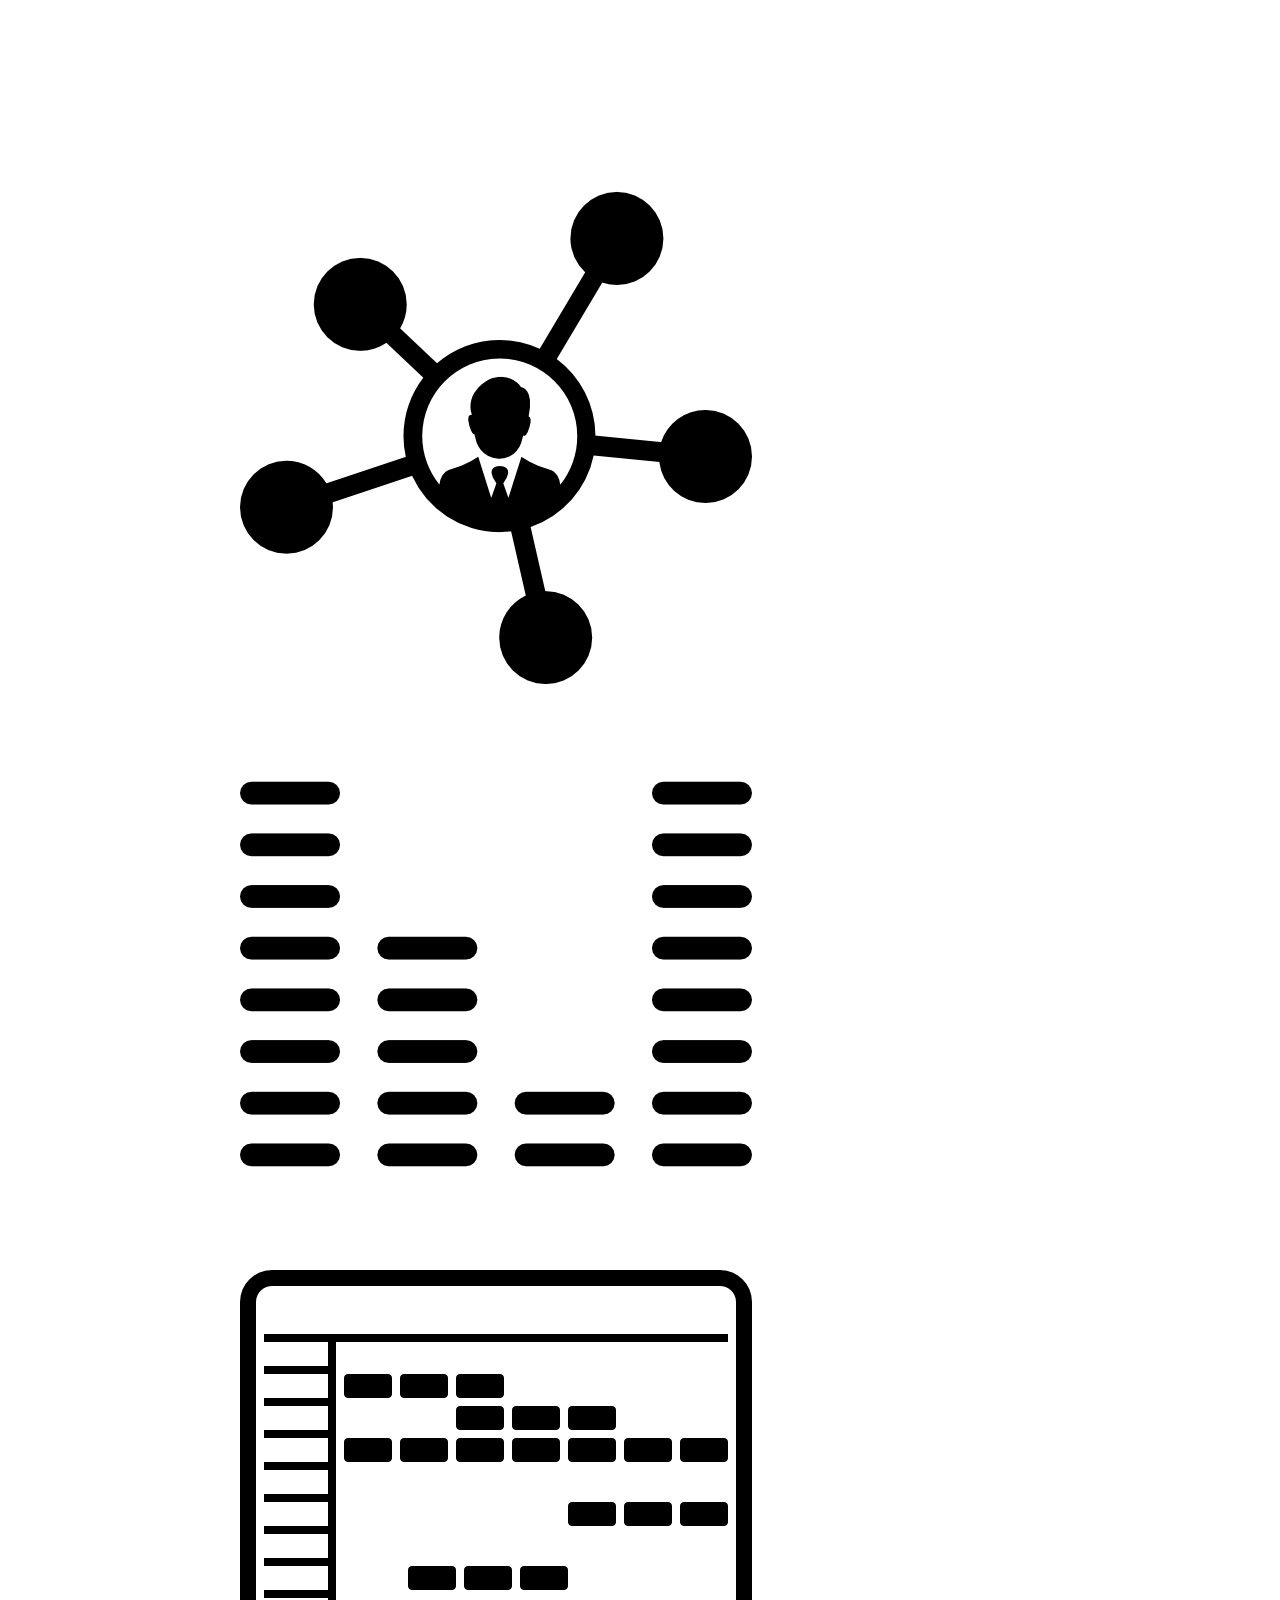
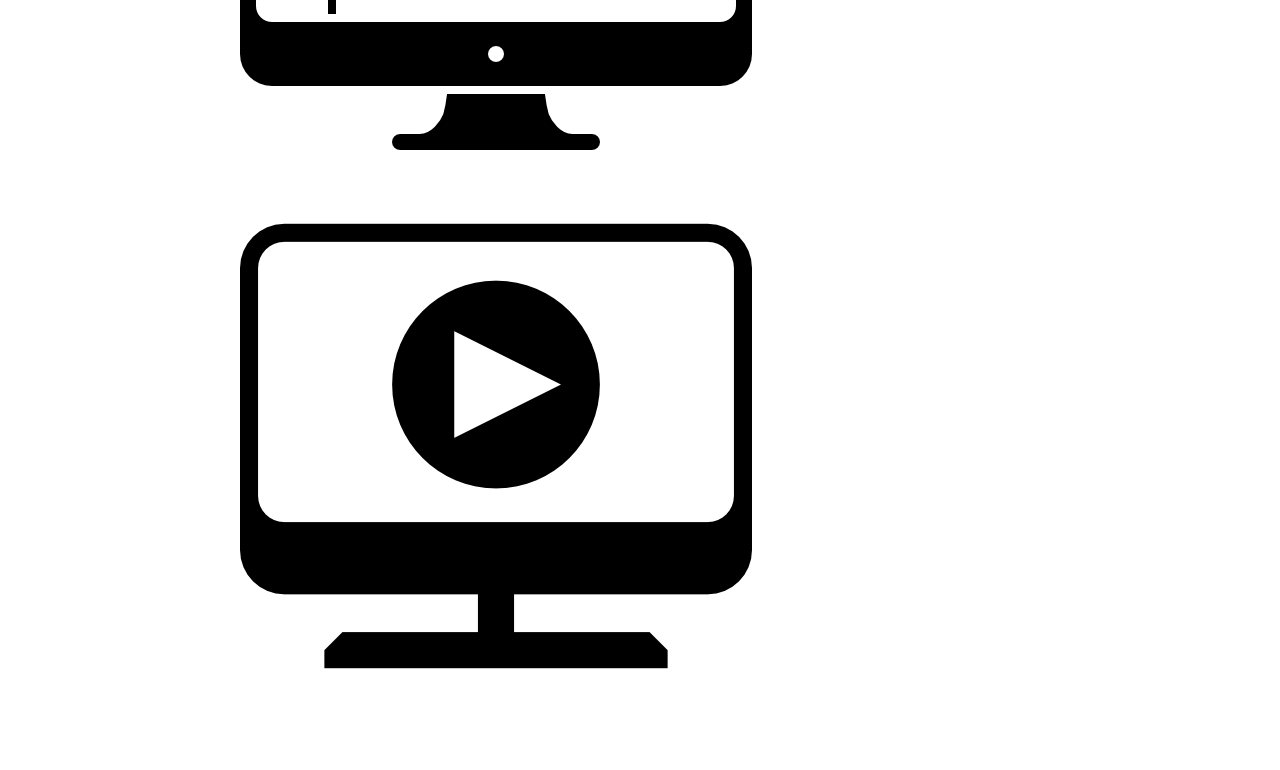
<file: index.html>
<!DOCTYPE html>
<html class="animated pulse slower">
  <head>
    <title></title>

    <meta charset="utf-8">
    <meta name="viewport" content="width=device-width, initial-scale=1, shrink-to-fit=no">
    <link rel="stylesheet" type="text/css" href="style.css">
    <!-- Bootstrap CSS -->
    <link rel="stylesheet" href="https://maxcdn.bootstrapcdn.com/bootstrap/4.0.0-beta.2/css/bootstrap.min.css" integrity="sha384-PsH8R72JQ3SOdhVi3uxftmaW6Vc51MKb0q5P2rRUpPvrszuE4W1povHYgTpBfshb" crossorigin="anonymous">
    <link rel="stylesheet" type="text/css" href="style.css">
    <link rel="stylesheet" href="animate.css">
    <script src="https://ajax.googleapis.com/ajax/libs/jquery/3.3.1/jquery.min.js"></script>
    <script src="animate.js"></script>
  </head>
  <body>
    <div class="header">
      <div id="heading" class="heading">"Hello"</div>
    </div>

    <div id="home-screen-navbox"class="container text-center" class="main-content">
      <div class="container row"><!--  first row icons  -->
        <div id="aboutme-logo" class="col-md-3" class="animated bounceInRight" title="about me">
          <a href="aboutme.html" class="transition"><img src="images/002-people.png" class="img-fluid" alt="ABOUTME" class="icons"></a>
        </div>
        <div id="audio-logo" class="col-md-3" title="audio">
          <a href="" class="transition"><img src="images/003-interface.png" class="img-fluid" alt="AUDIO" class="icons"></a>
        </div>
     
   
      <div id="coding-logo" class="col-md-3" title="coding">
        <a href="coding.html" class="transition"><img src="images/004-computer.png" class="img-fluid" alt="CODING" class="icons"></a>
      </div>
      <div id="visual-logo" class="col-md-3" title="visual">
            <a href="visual.html" class="transition"><img src="images/001-play.png" class="img-fluid" alt="VISUAL" class="icons"></a>
      </div>
    

    </div>
    </div>

    
    <!-- Optional poop -->

    
        <!-- jQuery first, then Popper.js, then Bootstrap JS -->
      
      <script src="script.js"></script>
      <script src="https://cdnjs.cloudflare.com/ajax/libs/popper.js/1.12.3/umd/popper.min.js" integrity="sha384-vFJXuSJphROIrBnz7yo7oB41mKfc8JzQZiCq4NCceLEaO4IHwicKwpJf9c9IpFgh" crossorigin="anonymous"></script>
        <script src="https://maxcdn.bootstrapcdn.com/bootstrap/4.0.0-beta.2/js/bootstrap.min.js" integrity="sha384-alpBpkh1PFOepccYVYDB4do5UnbKysX5WZXm3XxPqe5iKTfUKjNkCk9SaVuEZflJ" crossorigin="anonymous"></script>
      
  </body>
</html>
</file>
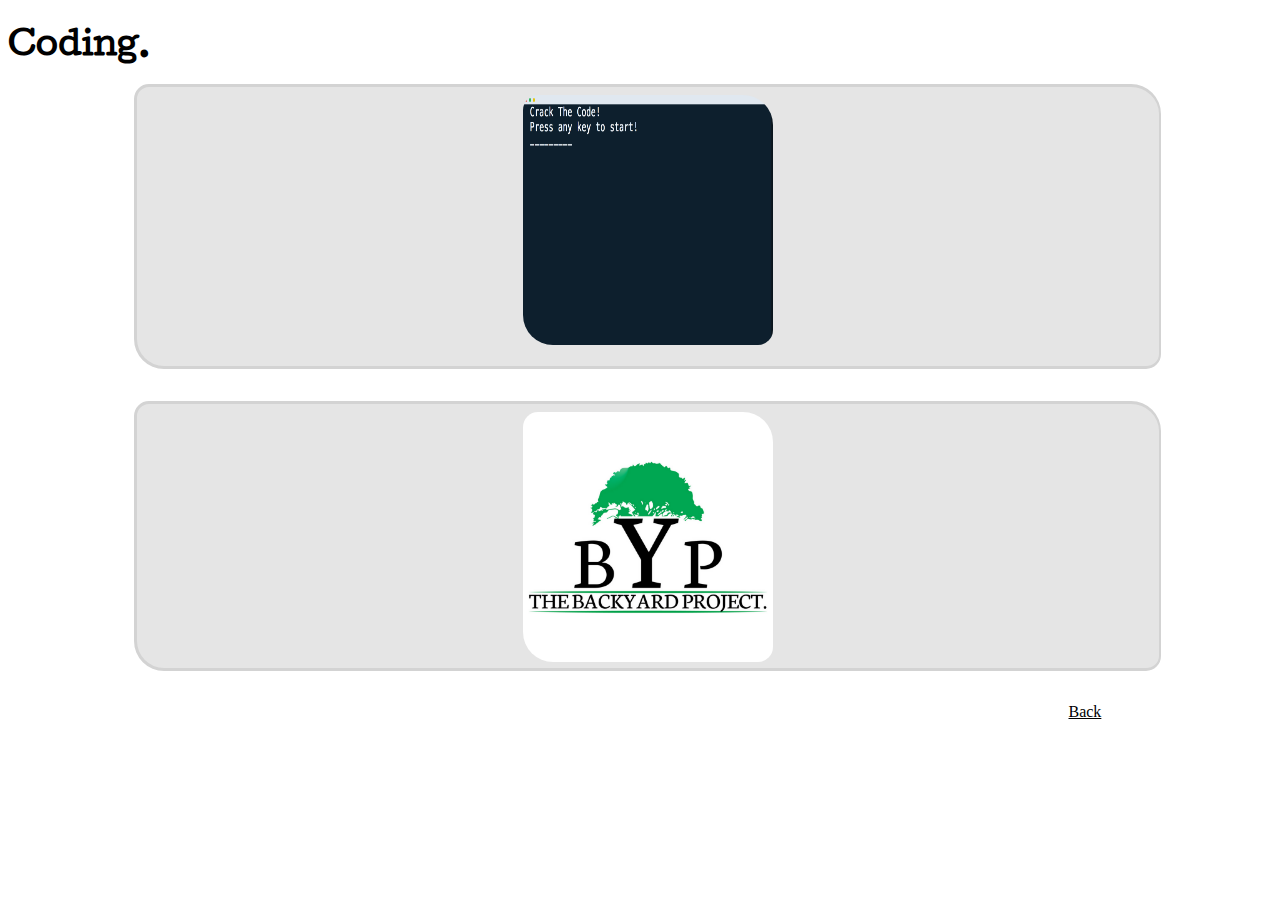
<file: coding.html>
<!DOCTYPE html>
<html class="animated slideInRight">
  <head>
    <meta charset="utf-8">
    <title></title>
    <meta name="viewport" content="width=device-width, initial-scale=1, shrink-to-fit=no">

    <!-- Bootstrap CSS -->
    <link rel="stylesheet" href="https://maxcdn.bootstrapcdn.com/bootstrap/4.0.0-beta.2/css/bootstrap.min.css" integrity="sha384-PsH8R72JQ3SOdhVi3uxftmaW6Vc51MKb0q5P2rRUpPvrszuE4W1povHYgTpBfshb" crossorigin="anonymous">
    <link rel="stylesheet" type="text/css" href="style.css">
    <link rel="stylesheet" type="text/css" href="animate.css">
    <script src="https://ajax.googleapis.com/ajax/libs/jquery/3.3.1/jquery.min.js"></script>
  </head>
  <body>


    <div class="mt-5 text-center">
      <h1>Coding.</h1>
    </div>
    <div id="visualContent" class="">
   <div class="visualRows container row mb-4">
        <div>
          <a href="https://albertjgonzalez.github.io/wordGuessGame/"><img src="images/wordguessgameimg.png" class="img-fluid" alt="wordGuessGame" id="wordGuessGame" ></a>
        </div>
          
          <div class="" alt="wordGuessGame" id="wordGuessGame"> <p></p>
          </div>
        

      </div>
      <div class="visualRows container row mb-4">
        <div id="backyard" class="">
          <a href=""><img src="images/bypLogo.png" class="img-fluid" alt="byplogo" id="byp-logo" ></a>
            
        </div>


      
   

      </div>
      <div id="backButton" class="container">
      <a href="index.html" class="home transition">Back</a>
      </div>
    </div>

    <!-- Optional JavaScript -->
      <script src="animate.js"></script>
        <!-- jQuery first, then Popper.js, then Bootstrap JS -->

        <script src="https://cdnjs.cloudflare.com/ajax/libs/popper.js/1.12.3/umd/popper.min.js" integrity="sha384-vFJXuSJphROIrBnz7yo7oB41mKfc8JzQZiCq4NCceLEaO4IHwicKwpJf9c9IpFgh" crossorigin="anonymous"></script>
        <script src="https://maxcdn.bootstrapcdn.com/bootstrap/4.0.0-beta.2/js/bootstrap.min.js" integrity="sha384-alpBpkh1PFOepccYVYDB4do5UnbKysX5WZXm3XxPqe5iKTfUKjNkCk9SaVuEZflJ" crossorigin="anonymous"></script>
  </body>
</html>
</file>
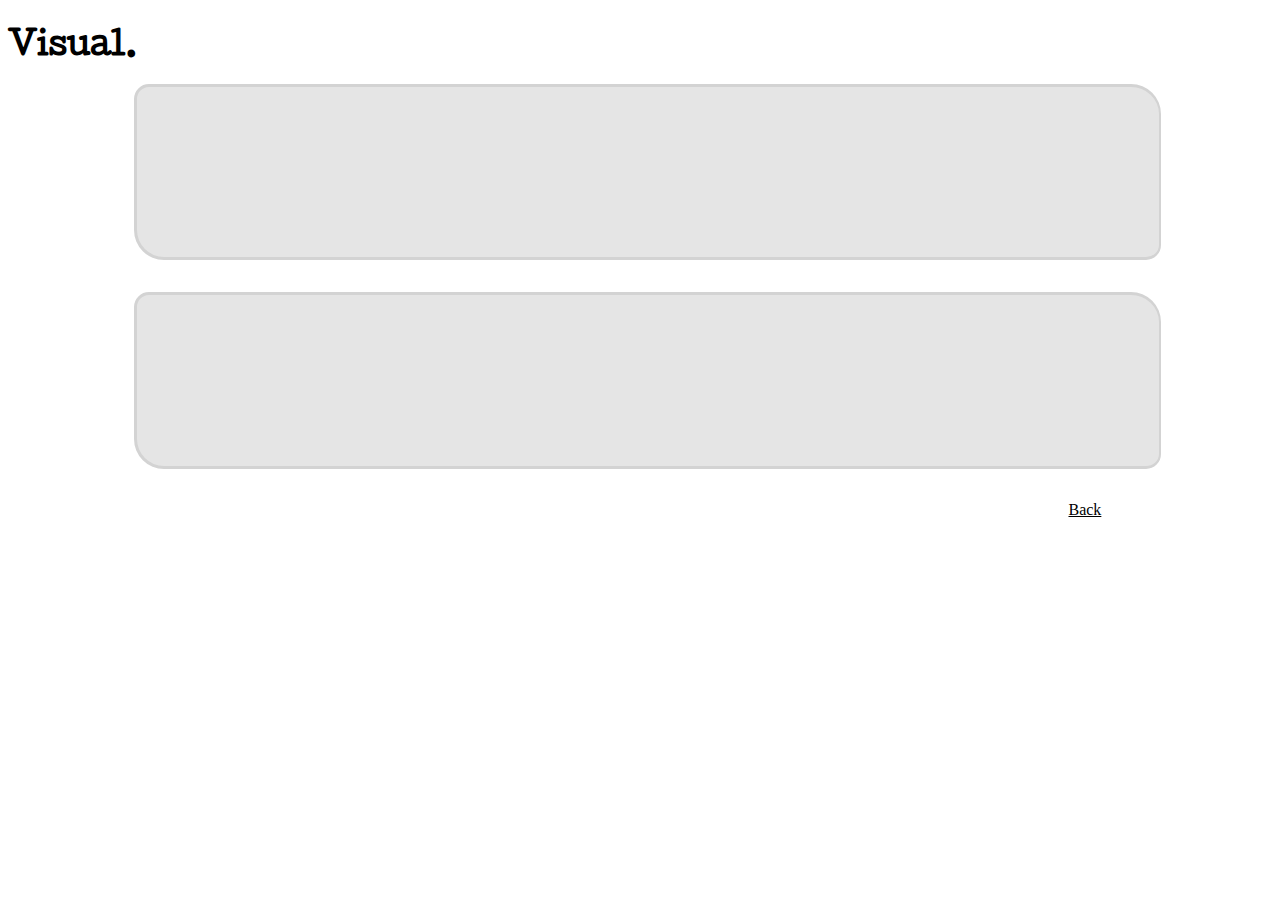
<file: visual.html>
<!DOCTYPE html>
<html class="animated bounceInRight">
  <head>
    <meta charset="utf-8">
    <title></title>
    <meta name="viewport" content="width=device-width, initial-scale=1, shrink-to-fit=no">

    <!-- Bootstrap CSS -->
    <link rel="stylesheet" href="https://maxcdn.bootstrapcdn.com/bootstrap/4.0.0-beta.2/css/bootstrap.min.css" integrity="sha384-PsH8R72JQ3SOdhVi3uxftmaW6Vc51MKb0q5P2rRUpPvrszuE4W1povHYgTpBfshb" crossorigin="anonymous">
    <link rel="stylesheet" type="text/css" href="style.css">
    <link rel="stylesheet" type="text/css" href="animate.css">
    <script src="https://ajax.googleapis.com/ajax/libs/jquery/3.3.1/jquery.min.js"></script>
  </head>
  <body>
      <div class="mt-5 text-center">
        <h1>Visual.</h1>
      </div>
      <div id="visualContent" class="">

        <div class="visualRows container row">
          <div class="vids">
              <iframe width="280" height="157" src="https://www.youtube.com/embed/HRj-3QpkoCY" frameborder="0" gesture="media" allow="encrypted-media" allowfullscreen class="mr-4 vids"></iframe>
          </div>
          <div class="vids">
              <iframe width="280" height="157" src="https://www.youtube.com/embed/XawmFIFHq7g" frameborder="0" gesture="media" allow="encrypted-media" allowfullscreen class="mr-4 vids"></iframe>
          </div>
        </div>
        <div class="visualRows container row">
            <div class="vids">
              <iframe width="280" height="157" src="https://www.youtube.com/embed/6QXvD0M0iQM" frameborder="0" gesture="media" allow="encrypted-media" allowfullscreen class="mr-4 vids"></iframe>

            </div>

        </div>
        <div id="backButton" class="container">
        <a href="index.html" class="home transition">Back</a>
        </div>
      </div>






      <script src="animate.js"></script>
    <!-- Optional JavaScript -->
        <!-- jQuery first, then Popper.js, then Bootstrap JS -->

        <script src="https://cdnjs.cloudflare.com/ajax/libs/popper.js/1.12.3/umd/popper.min.js" integrity="sha384-vFJXuSJphROIrBnz7yo7oB41mKfc8JzQZiCq4NCceLEaO4IHwicKwpJf9c9IpFgh" crossorigin="anonymous"></script>
        <script src="https://maxcdn.bootstrapcdn.com/bootstrap/4.0.0-beta.2/js/bootstrap.min.js" integrity="sha384-alpBpkh1PFOepccYVYDB4do5UnbKysX5WZXm3XxPqe5iKTfUKjNkCk9SaVuEZflJ" crossorigin="anonymous"></script>
  </body>
</html>
</file>
<file: style.css>
@import url('https://fonts.googleapis.com/css?family=Alegreya+Sans|Cutive');
h1{
font-family: 'Cutive', sans-serif;
}

body{
  background-color: white;
}

#aboutmepage{
  width: 100%;
  margin: 0 auto;
}

#profilePic{
  border-radius: 2%;
  max-width: 250px;
}

#home-screen-navbox{
  width: 100%;
  margin: 5% auto;
  
  max-width: 800px;


}
#aboutme-logo{
  transition-duration: 1s;
}
#aboutme-logo:hover{
  transform:scale(1.4);
}

#coding-logo{
  transition-duration: 1s;
}
#coding-logo:hover{
  transform:scale(1.4);
}


#audio-logo{
  transition-duration: 1s;
}
#audio-logo:hover{
  transform:scale(1.4);
  
}

#visual-logo{
  
  transition-duration: 1s;
}
#visual-logo:hover{
  transform:scale(1.4);
}


#byp-logo{
  max-width: 250px;
  border-radius: 15px 30px;
}

#byp-logo{
  transition-duration: 1s;
}
#byp-logo:hover{
  transform: translateX(-1em);

}
#wordGuessGameinfo{
  background-color: white;
  max-width: 250px;
  height: 250px;
  border-radius: 15px 30px;
}
#wordGuessGame{
  max-width: 250px;
  height: 250px;
  border-radius: 15px 30px;
}

#wordGuessGame{
  transition-duration: 1s;
}
#wordGuessGame:hover{
  transform: translateX(-7px);

}
#visualContent{
  text-align: center;
  margin-left: 10%;
  
}
.homeButtons{
  background: none;
    color: inherit;
    border: none;
    padding: 0;
    font: inherit;
    cursor: pointer;
    outline: inherit;
}
#backButton{
  text-align: right;
  margin-top: 1em;
  margin-bottom: 2em;
  padding-right: 15%;
}
a.home{
  color: black;
}
a.home:hover{
  color: grey;
}
div.headers{
  margin-top: 10%;
}

.aboutmecols{
  font-family: 'Alegreya', sans;
  font-size: 1.1em;
  padding-top: 1em;
  margin-left: 1em;
  margin-right: 1em;
  height: 585.97px;
  
border-radius: 5px;
  background-color: #ffffff;
  opacity: 50%;
background-image: url("https://www.transparenttextures.com/patterns/crossword.png");

  text-align: center;
  
}

.col-md-3{
  margin-bottom: 20px;
}

.amHeading{
  margin-top: 1em;
  margin-bottom: 1em;
}
 .contactMeForm{
   padding-top: 1em;
 }
label.cform{
  text-align: left;
}

div.visualRows{
  max-width: 87%;
  background-color: lightgrey;
  background-blend-mode: exclusion;
  border: solid lightgrey;
  border-right-width: 2px;
  background: rgb(204, 204, 204);

  background: rgba(204, 204, 204, 0.5);
  text-align: center;
  border-radius: 15px 30px;
  margin-bottom: 2em;
  padding: .5em 1em .1em 1em;
}

.visualRows div{
  
  display: inline;
}
.vids{
  border-radius: 15px 30px;
}
div.vids{
  transition-duration: .8s;
}
div.vids:hover{
  transform:  scale(1.1);

}
.spinlinks { 

  transition: all 1.2s ease-in-out; }
.spinlinks:hover { 
transform: rotate(360deg)
scale(1.1); }

.spinlinks{
  display: inline-block;
}
.heading{
  position: relative;
  padding-top: 2%;
  font-size: 75px;
  margin: auto;
  text-align: center;
  visibility: hidden;
}

#contactlinks{
  margin-bottom: -20px;
}

.btn-primary{
  margin: auto;
  display: block;
  background-color: rgba(179, 117, 204, 0.692);
  border: white;

}
.btn-primary:hover{
  background-color:black; 
  border:  rgba(179, 117, 204, 0.692);
}

#aboutMe-body{
  width: 100%;
  background: -webkit-linear-gradient(top, #ffffff 0%,#ffffff 14%,#d9cef2 78%,#be85ed 100%);
}
</file>
